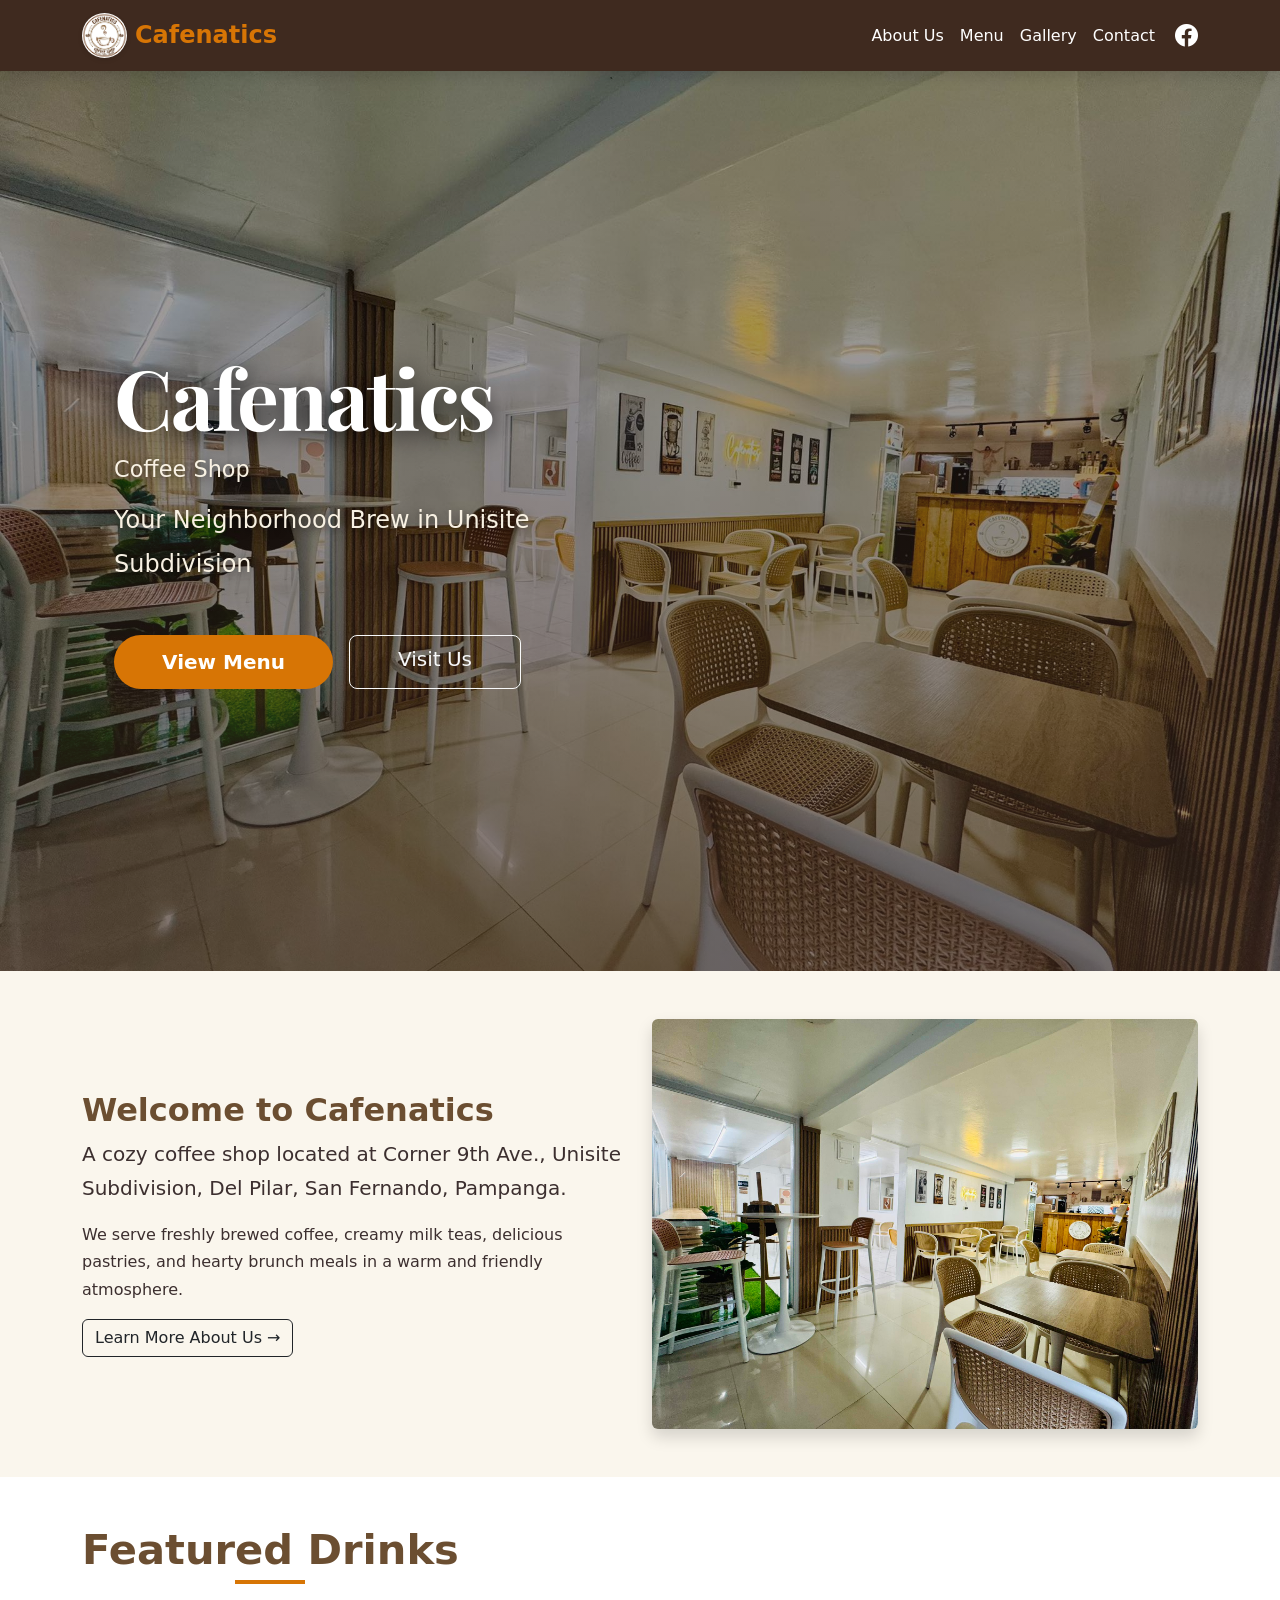
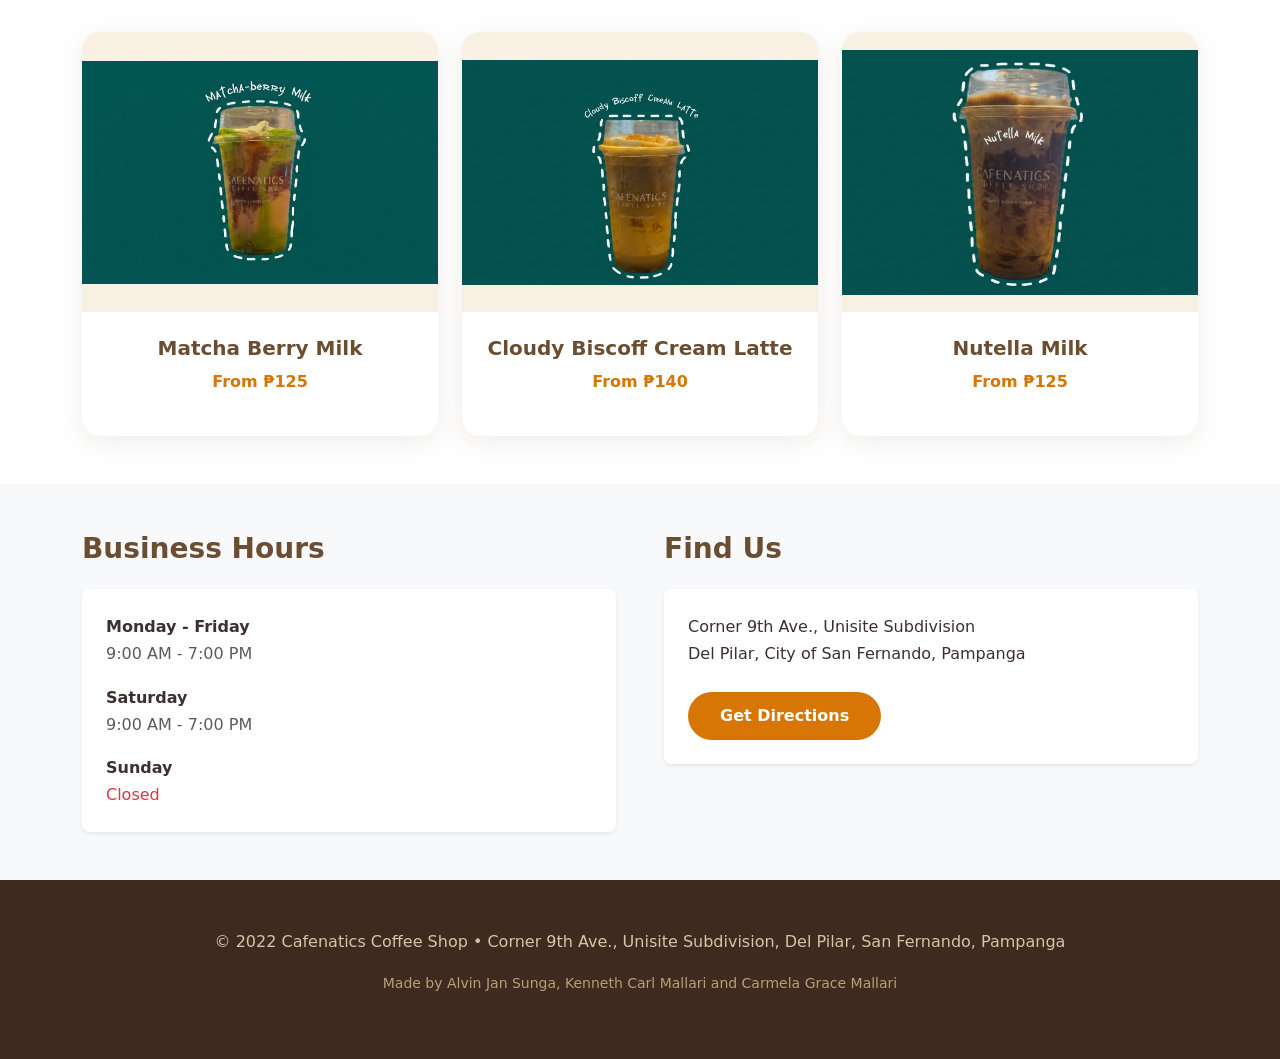
<file: index.html>
<!DOCTYPE html>
<html lang="en">
<head>
    <meta charset="UTF-8">
    <meta name="viewport" content="width=device-width, initial-scale=1.0">
    <title>Cafenatics Coffee Shop | San Fernando, Pampanga</title>
    <meta name="description" content="Cafenatics Coffee Shop - Cozy neighborhood café in Unisite Subdivision, San Fernando, Pampanga. Fresh coffee, milk teas, frappes, pastries & brunch meals.">
    <meta name="keywords" content="Cafenatics, coffee shop San Fernando, Pampanga, milk tea, frappe, brunch">
    <link rel="icon" href="assets/images/Logo.jpg" type="image/x-icon">
    <link href="https://cdn.jsdelivr.net/npm/bootstrap@5.3.3/dist/css/bootstrap.min.css" rel="stylesheet">
    <link rel="stylesheet" href="https://cdn.jsdelivr.net/npm/bootstrap-icons@1.11.3/font/bootstrap-icons.min.css">
    <link rel="stylesheet" href="assets/css/custom.css">
    <link href="https://fonts.googleapis.com/css2?family=Playfair+Display:wght@700&family=Great+Vibes&display=swap" rel="stylesheet">
</head>
<body>
    <!-- Navbar -->
    <nav class="navbar navbar-expand-lg navbar-dark bg-dark sticky-top">
        <div class="container">
            <a class="navbar-brand d-flex align-items-center" href="index.html">
                <img src="assets/images/Logo.jpg" alt="Cafenatics Logo" height="45" class="me-2">
                <span class="fs-4 fw-bold">Cafenatics</span>
            </a>
            <button class="navbar-toggler" type="button" data-bs-toggle="collapse" data-bs-target="#navbarNav">
                <span class="navbar-toggler-icon"></span>
            </button>
            <div class="collapse navbar-collapse" id="navbarNav">
                <ul class="navbar-nav ms-auto align-items-center">
                    <li class="nav-item"><a class="nav-link" href="about.html">About Us</a></li>
                    <li class="nav-item"><a class="nav-link" href="menu.html">Menu</a></li>
                    <li class="nav-item"><a class="nav-link" href="gallery.html">Gallery</a></li>
                    <li class="nav-item"><a class="nav-link" href="contact.html">Contact</a></li>
                    <li class="nav-item">
                        <a href="https://www.facebook.com/CafenaticsCoffeeShop" target="_blank" class="social-fb">
                            <i class="bi bi-facebook"></i>
                        </a>
                    </li>
                </ul>
            </div>
        </div>
    </nav>

    <!-- Hero Section -->
    <header class="hero-home">
        <img src="assets/images/interior.jpg" alt="Cafenatics Coffee Shop Interior" class="interior-bg">
        <div class="container h-100 d-flex align-items-center">
            <div class="row w-100">
                <div class="col-lg-8 col-xl-7">
                    <div class="hero-content">
                        <h1 class="brand-name">Cafenatics</h1>
                        <p class="lead mb-2">Coffee Shop</p>
                        <p class="fs-4 mb-5">Your Neighborhood Brew in Unisite Subdivision</p>
                        <div class="d-flex flex-wrap gap-3">
                            <a href="menu.html" class="btn btn-starbucks btn-lg px-5">View Menu</a>
                            <a href="contact.html" class="btn btn-outline-light btn-lg px-5">Visit Us</a>
                        </div>
                    </div>
                </div>
            </div>
        </div>
    </header>

    <!-- Welcome Section -->
    <section class="py-5">
        <div class="container">
            <div class="row align-items-center">
                <div class="col-lg-6">
                    <h2>Welcome to Cafenatics</h2>
                    <p class="lead">A cozy coffee shop located at Corner 9th Ave., Unisite Subdivision, Del Pilar, San Fernando, Pampanga.</p>
                    <p>We serve freshly brewed coffee, creamy milk teas, delicious pastries, and hearty brunch meals in a warm and friendly atmosphere.</p>
                    <a href="about.html" class="btn btn-outline-dark">Learn More About Us →</a>
                </div>
                <div class="col-lg-6 text-center">
                    <img src="assets/images/interior.jpg" alt="Cafenatics Interior" class="img-fluid rounded shadow">
                </div>
            </div>
        </div>
    </section>

    <!-- Featured Drinks -->
    <section class="py-5 bg-white">
        <div class="container">
            <h2 class="text-center mb-5 section-title">Featured Drinks</h2>
            <div class="row g-4 justify-content-center">
                <div class="col-md-4">
                    <div class="featured-drink text-center">
                        <div class="drink-image-wrapper">
                            <img src="assets/images/Matcha-Berry Milk.png" class="drink-image" alt="Matcha Berry Milk">
                        </div>
                        <div class="p-4">
                            <h5 class="drink-name">Matcha Berry Milk</h5>
                            <p class="price">From ₱125</p>
                        </div>
                    </div>
                </div>
                <div class="col-md-4">
                    <div class="featured-drink text-center">
                        <div class="drink-image-wrapper">
                            <img src="assets/images/Cloudy Biscoff Cream Latte.png" class="drink-image" alt="Cloudy Biscoff Cream Latte">
                        </div>
                        <div class="p-4">
                            <h5 class="drink-name">Cloudy Biscoff Cream Latte</h5>
                            <p class="price">From ₱140</p>
                        </div>
                    </div>
                </div>
                <div class="col-md-4">
                    <div class="featured-drink text-center">
                        <div class="drink-image-wrapper">
                            <img src="assets/images/Nutella Milk.png" class="drink-image" alt="Nutella Milk">
                        </div>
                        <div class="p-4">
                            <h5 class="drink-name">Nutella Milk</h5>
                            <p class="price">From ₱125</p>
                        </div>
                    </div>
                </div>
            </div>
        </div>
    </section>

    <!-- Business Hours & Location -->
  <section class="py-5 bg-light">
        <div class="container">
            <div class="row g-5">
                <div class="col-md-6">
                    <h3 class="mb-4">Business Hours</h3>
                    <div class="bg-white rounded-3 shadow-sm p-4">
                        <div class="mb-3">
                            <strong>Monday - Friday</strong><br>
                            <span class="text-muted">9:00 AM - 7:00 PM</span>
                        </div>
                        <div class="mb-3">
                            <strong>Saturday</strong><br>
                            <span class="text-muted">9:00 AM - 7:00 PM</span>
                        </div>
                        <div>
                            <strong>Sunday</strong><br>
                            <span class="text-danger">Closed</span>
                        </div>
                    </div>
                </div>

                <!-- Find Us -->
                <div class="col-md-6">
                    <h3 class="mb-4">Find Us</h3>
                    <div class="bg-white rounded-3 shadow-sm p-4">
                        <p class="mb-4 lead fs-6">
                            Corner 9th Ave., Unisite Subdivision<br>
                            Del Pilar, City of San Fernando, Pampanga
                        </p>
                        <a href="contact.html" class="btn btn-warning">Get Directions</a>
                    </div>
                </div>
            </div>
        </div>
    </section>

    <!-- Footer -->
       <footer class="py-5 text-center">
        <div class="container">
            <p class="mb-3">
                &copy; 2022 Cafenatics Coffee Shop • Corner 9th Ave., Unisite Subdivision, Del Pilar, San Fernando, Pampanga
            </p>
            <p class="small text-muted">Made by Alvin Jan Sunga, Kenneth Carl Mallari and Carmela Grace Mallari</p>
        </div>
    </footer>

    <script src="https://cdn.jsdelivr.net/npm/bootstrap@5.3.3/dist/js/bootstrap.bundle.min.js"></script>
</body>
</html>
</file>
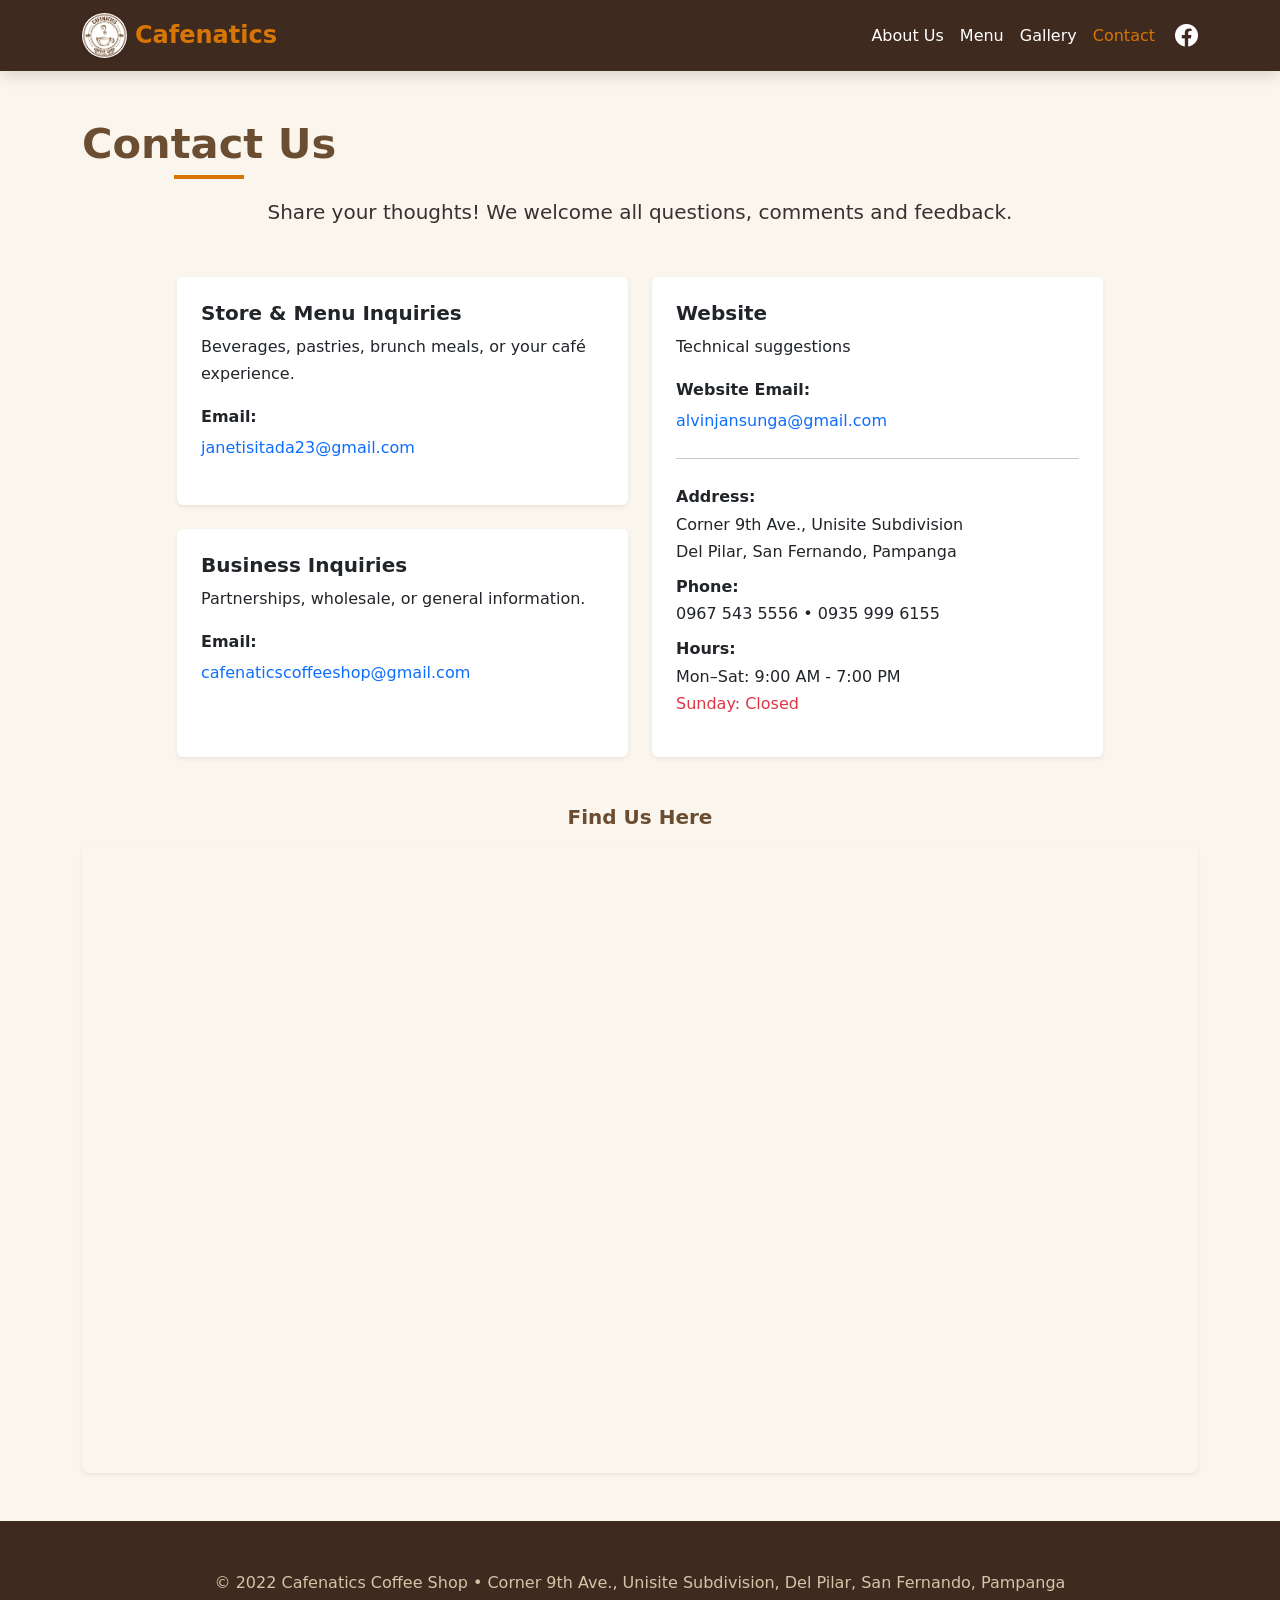
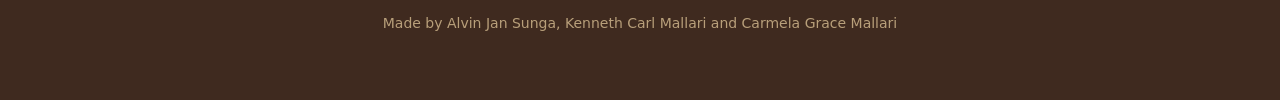
<file: contact.html>
<!DOCTYPE html>
<html lang="en">
<head>
    <meta charset="UTF-8">
    <meta name="viewport" content="width=device-width, initial-scale=1.0">
    <title>Contact Us | Cafenatics Coffee Shop</title>
    <meta name="description" content="Contact Cafenatics Coffee Shop in San Fernando, Pampanga for inquiries about drinks, menu, business, or website.">
    <link rel="icon" href="assets/images/Logo.jpg" type="image/x-icon">
    <link href="https://cdn.jsdelivr.net/npm/bootstrap@5.3.3/dist/css/bootstrap.min.css" rel="stylesheet">
    <link rel="stylesheet" href="https://cdn.jsdelivr.net/npm/bootstrap-icons@1.11.3/font/bootstrap-icons.min.css">
    <link rel="stylesheet" href="assets/css/custom.css">
</head>
<body>
    <nav class="navbar navbar-expand-lg navbar-dark bg-dark sticky-top">
        <div class="container">
            <a class="navbar-brand d-flex align-items-center" href="index.html">
                <img src="assets/images/Logo.jpg" alt="Cafenatics Logo" height="45" class="me-2">
                <span class="fs-4 fw-bold">Cafenatics</span>
            </a>
            <button class="navbar-toggler" type="button" data-bs-toggle="collapse" data-bs-target="#navbarNav">
                <span class="navbar-toggler-icon"></span>
            </button>
            <div class="collapse navbar-collapse" id="navbarNav">
                <ul class="navbar-nav ms-auto align-items-center">
                    <li class="nav-item"><a class="nav-link" href="about.html">About Us</a></li>
                    <li class="nav-item"><a class="nav-link" href="menu.html">Menu</a></li>
                    <li class="nav-item"><a class="nav-link" href="gallery.html">Gallery</a></li>
                    <li class="nav-item"><a class="nav-link active" href="contact.html">Contact</a></li>
                    <li class="nav-item">
                        <a href="https://www.facebook.com/CafenaticsCoffeeShop" target="_blank" class="social-fb">
                            <i class="bi bi-facebook"></i>
                        </a>
                    </li>
                </ul>
            </div>
        </div>
    </nav>

    <div class="container my-5">
        <h1 class="text-center mb-3 section-title">Contact Us</h1>
        
        <p class="lead text-center mb-5">
            Share your thoughts! We welcome all questions, comments and feedback.
        </p>
        
        <div class="row g-4 justify-content-center">
            
            <div class="col-lg-5 col-md-6 d-flex flex-column">
                <div class="card border-0 shadow-sm mb-4 contact-card h-100">
                    <div class="card-body p-4">
                        <h5 class="card-title mb-2">Store & Menu Inquiries</h5>
                        <p class="card-text mb-3">Beverages, pastries, brunch meals, or your café experience.</p>
                        <p class="mb-1"><strong>Email:</strong></p>
                        <a href="mailto:janetisitada23@gmail.com" class="text-decoration-none">janetisitada23@gmail.com</a>
                    </div>
                </div>

                <div class="card border-0 shadow-sm contact-card h-100">
                    <div class="card-body p-4">
                        <h5 class="card-title mb-2">Business Inquiries</h5>
                        <p class="card-text mb-3">Partnerships, wholesale, or general information.</p>
                        <p class="mb-1"><strong>Email:</strong></p>
                        <a href="mailto:cafenaticscoffeeshop@gmail.com" class="text-decoration-none">cafenaticscoffeeshop@gmail.com</a>
                    </div>
                </div>
            </div>

            <div class="col-lg-5 col-md-6">
                <div class="card border-0 shadow-sm contact-card h-100">
                    <div class="card-body p-4">
                        <h5 class="card-title mb-2">Website</h5>
                        <p class="card-text mb-3">Technical suggestions</p>
                        
                        <p class="mb-1"><strong>Website Email:</strong></p>
                        <a href="mailto:alvinjansunga@gmail.com" class="text-decoration-none">alvinjansunga@gmail.com</a>
                        
                        <hr class="my-4">
                        
                        <p class="mb-2"><strong>Address:</strong><br>
                        Corner 9th Ave., Unisite Subdivision<br>
                        Del Pilar, San Fernando, Pampanga</p>
                        
                        <p class="mb-2"><strong>Phone:</strong><br>
                        0967 543 5556 • 0935 999 6155</p>
                        
                        <p><strong>Hours:</strong><br>
                        Mon–Sat: 9:00 AM - 7:00 PM<br>
                        <span class="text-danger">Sunday: Closed</span></p>
                    </div>
                </div>
            </div>

        </div> <div class="mt-5">
            <h5 class="mb-3 text-center">Find Us Here</h5>
            <div class="ratio ratio-16x9 rounded-3 overflow-hidden shadow-sm">
                <iframe src="https://www.google.com/maps/embed?pb=!1m10!1m8!1m3!1d299.4635121232945!2d120.69819569333126!3d15.036955151431819!3m2!1i1024!2i768!4f13.1!5e1!3m2!1sen!2sus!4v1775830747510!5m2!1sen!2sus"
                        style="border:0;" allowfullscreen="" loading="lazy" referrerpolicy="no-referrer-when-downgrade"></iframe>
            </div>
        </div>
    </div>

    <footer class="py-5 text-center">
        <div class="container">
            <p class="mb-3">
                © 2022 Cafenatics Coffee Shop • Corner 9th Ave., Unisite Subdivision, Del Pilar, San Fernando, Pampanga
            </p>
            <p class="small text-muted">Made by Alvin Jan Sunga, Kenneth Carl Mallari and Carmela Grace Mallari</p>
        </div>
    </footer>

    <script src="https://cdn.jsdelivr.net/npm/bootstrap@5.3.3/dist/js/bootstrap.bundle.min.js"></script>
</body>
</html>
</file>
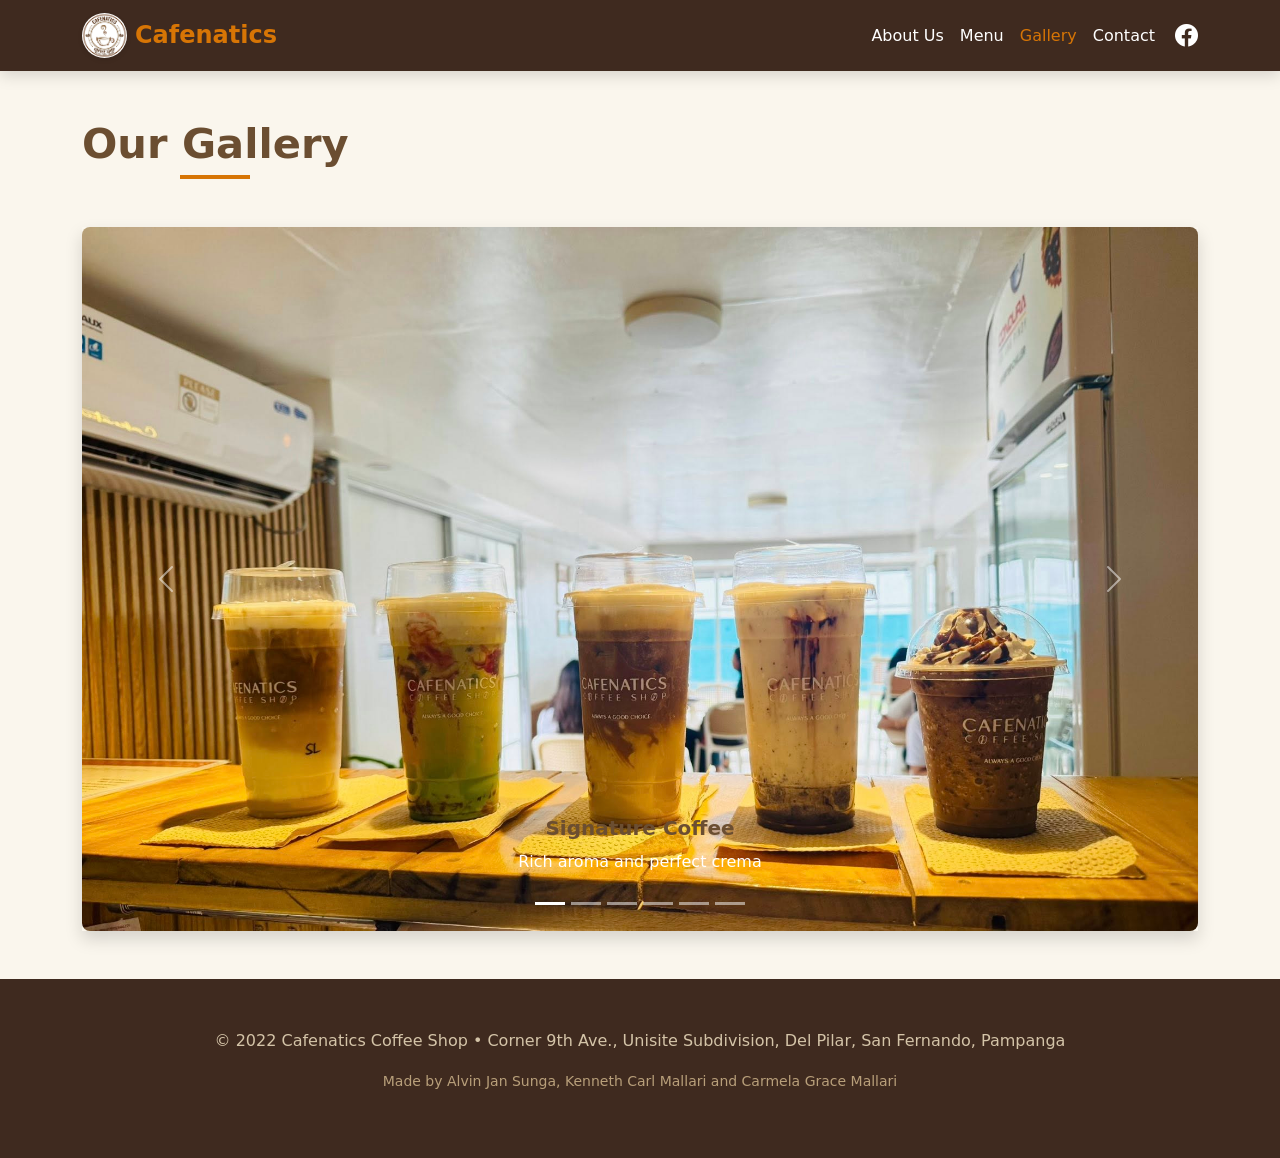
<file: gallery.html>
<!DOCTYPE html>
<html lang="en">
<head>
    <meta charset="UTF-8">
    <meta name="viewport" content="width=device-width, initial-scale=1.0">
    <title>Gallery | Cafenatics Coffee Shop</title>
    <meta name="description" content="Gallery of Cafenatics Coffee Shop - See our drinks, food, interior, and events.">
    <link rel="icon" href="assets/images/Logo.jpg" type="image/x-icon">
    <link href="https://cdn.jsdelivr.net/npm/bootstrap@5.3.3/dist/css/bootstrap.min.css" rel="stylesheet">
    <link rel="stylesheet" href="https://cdn.jsdelivr.net/npm/bootstrap-icons@1.11.3/font/bootstrap-icons.min.css">
    <link rel="stylesheet" href="assets/css/custom.css">
</head>
<body>
    <!-- Navbar -->
    <nav class="navbar navbar-expand-lg navbar-dark bg-dark sticky-top">
        <div class="container">
            <a class="navbar-brand d-flex align-items-center" href="index.html">
                <img src="assets/images/Logo.jpg" alt="Cafenatics Logo" height="45" class="me-2">
                <span class="fs-4 fw-bold">Cafenatics</span>
            </a>
            <button class="navbar-toggler" type="button" data-bs-toggle="collapse" data-bs-target="#navbarNav">
                <span class="navbar-toggler-icon"></span>
            </button>
            <div class="collapse navbar-collapse" id="navbarNav">
                <ul class="navbar-nav ms-auto align-items-center">
                    <li class="nav-item"><a class="nav-link" href="about.html">About Us</a></li>
                    <li class="nav-item"><a class="nav-link" href="menu.html">Menu</a></li>
                    <li class="nav-item"><a class="nav-link active" href="gallery.html">Gallery</a></li>
                    <li class="nav-item"><a class="nav-link" href="contact.html">Contact</a></li>
                    <li class="nav-item">
                        <a href="https://www.facebook.com/CafenaticsCoffeeShop" target="_blank" class="social-fb">
                            <i class="bi bi-facebook"></i>
                        </a>
                    </li>
                </ul>
            </div>
        </div>
    </nav>

    <div class="container my-5">
        <h1 class="text-center section-title mb-5">Our Gallery</h1>
        
        <div id="cafeCarousel" class="carousel slide carousel-fade shadow" data-bs-ride="carousel" data-bs-interval="4000">
            <div class="carousel-indicators">
                <button type="button" data-bs-target="#cafeCarousel" data-bs-slide-to="0" class="active" aria-current="true" aria-label="Slide 1"></button>
                <button type="button" data-bs-target="#cafeCarousel" data-bs-slide-to="1" aria-label="Slide 2"></button>
                <button type="button" data-bs-target="#cafeCarousel" data-bs-slide-to="2" aria-label="Slide 3"></button>
                <button type="button" data-bs-target="#cafeCarousel" data-bs-slide-to="3" aria-label="Slide 4"></button>
                <button type="button" data-bs-target="#cafeCarousel" data-bs-slide-to="4" aria-label="Slide 5"></button>
                <button type="button" data-bs-target="#cafeCarousel" data-bs-slide-to="5" aria-label="Slide 6"></button>
            </div>
            <div class="carousel-inner rounded-3">
                <div class="carousel-item active">
                    <img src="assets/images/Coffee.jpg" class="d-block w-100" alt="Signature Coffee">
                    <div class="carousel-caption d-none d-md-block">
                        <h5>Signature Coffee</h5>
                        <p>Rich aroma and perfect crema</p>
                    </div>
                </div>
                <div class="carousel-item">
                    <img src="assets/images/Soda.png" class="d-block w-100" alt="Refreshing Soda">
                    <div class="carousel-caption d-none d-md-block">
                        <h5>House-Made Sodas</h5>
                        <p>Refreshing and full of flavor</p>
                    </div>
                </div>
                <div class="carousel-item">
                    <img src="assets/images/Brunch.jpg" class="d-block w-100" alt="Brunch">
                    <div class="carousel-caption d-none d-md-block">
                        <h5>Weekend Brunch</h5>
                        <p>Delicious plates to start your day</p>
                    </div>
                </div>
                <div class="carousel-item">
                    <img src="assets/images/cafe-interior.jpg" class="d-block w-100" alt="Cozy Interior">
                    <div class="carousel-caption d-none d-md-block">
                        <h5>Cozy Interior</h5>
                        <p>A warm space to relax and connect</p>
                    </div>
                </div>
                <div class="carousel-item">
                    <img src="assets/images/Pastry.jpg" class="d-block w-100" alt="Fresh Pastries">
                    <div class="carousel-caption d-none d-md-block">
                        <h5>Freshly Baked Pastries</h5>
                        <p>Made with love every morning</p>
                    </div>
                </div>
                <div class="carousel-item">
                    <img src="assets/images/Party Favors.jpg" class="d-block w-100" alt="Party Favors">
                    <div class="carousel-caption d-none d-md-block">
                        <h5>Party Favors & Cakes</h5>
                        <p>Perfect for your special moments</p>
                    </div>
                </div>
            </div>
            <button class="carousel-control-prev" type="button" data-bs-target="#cafeCarousel" data-bs-slide="prev">
                <span class="carousel-control-prev-icon" aria-hidden="true"></span>
                <span class="visually-hidden">Previous</span>
            </button>
            <button class="carousel-control-next" type="button" data-bs-target="#cafeCarousel" data-bs-slide="next">
                <span class="carousel-control-next-icon" aria-hidden="true"></span>
                <span class="visually-hidden">Next</span>
            </button>
        </div>
    </div>

    <!-- Footer -->
       <footer class="py-5 text-center">
        <div class="container">
            <p class="mb-3">
                &copy; 2022 Cafenatics Coffee Shop • Corner 9th Ave., Unisite Subdivision, Del Pilar, San Fernando, Pampanga
            </p>
            <p class="small text-muted">Made by Alvin Jan Sunga, Kenneth Carl Mallari and Carmela Grace Mallari</p>
        </div>
    </footer>

    <script src="https://cdn.jsdelivr.net/npm/bootstrap@5.3.3/dist/js/bootstrap.bundle.min.js"></script>
</body>
</html>
</file>
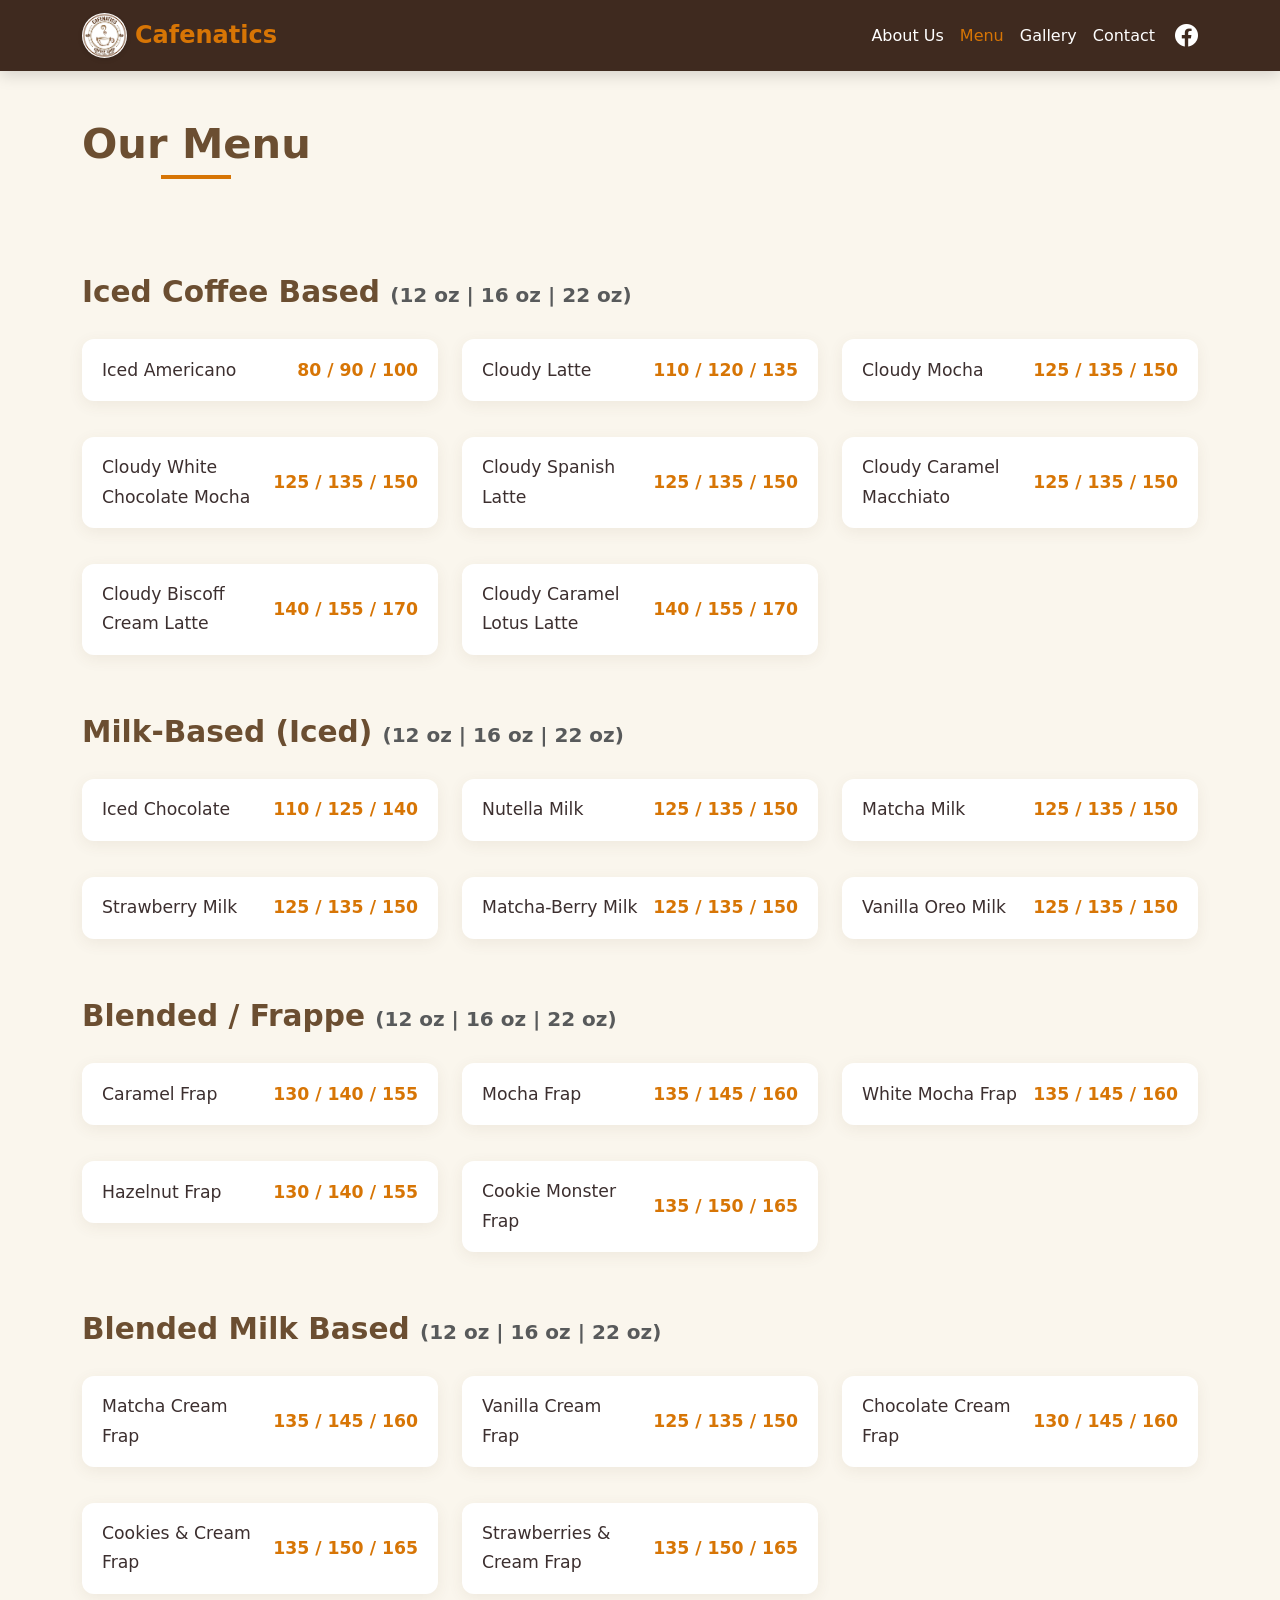
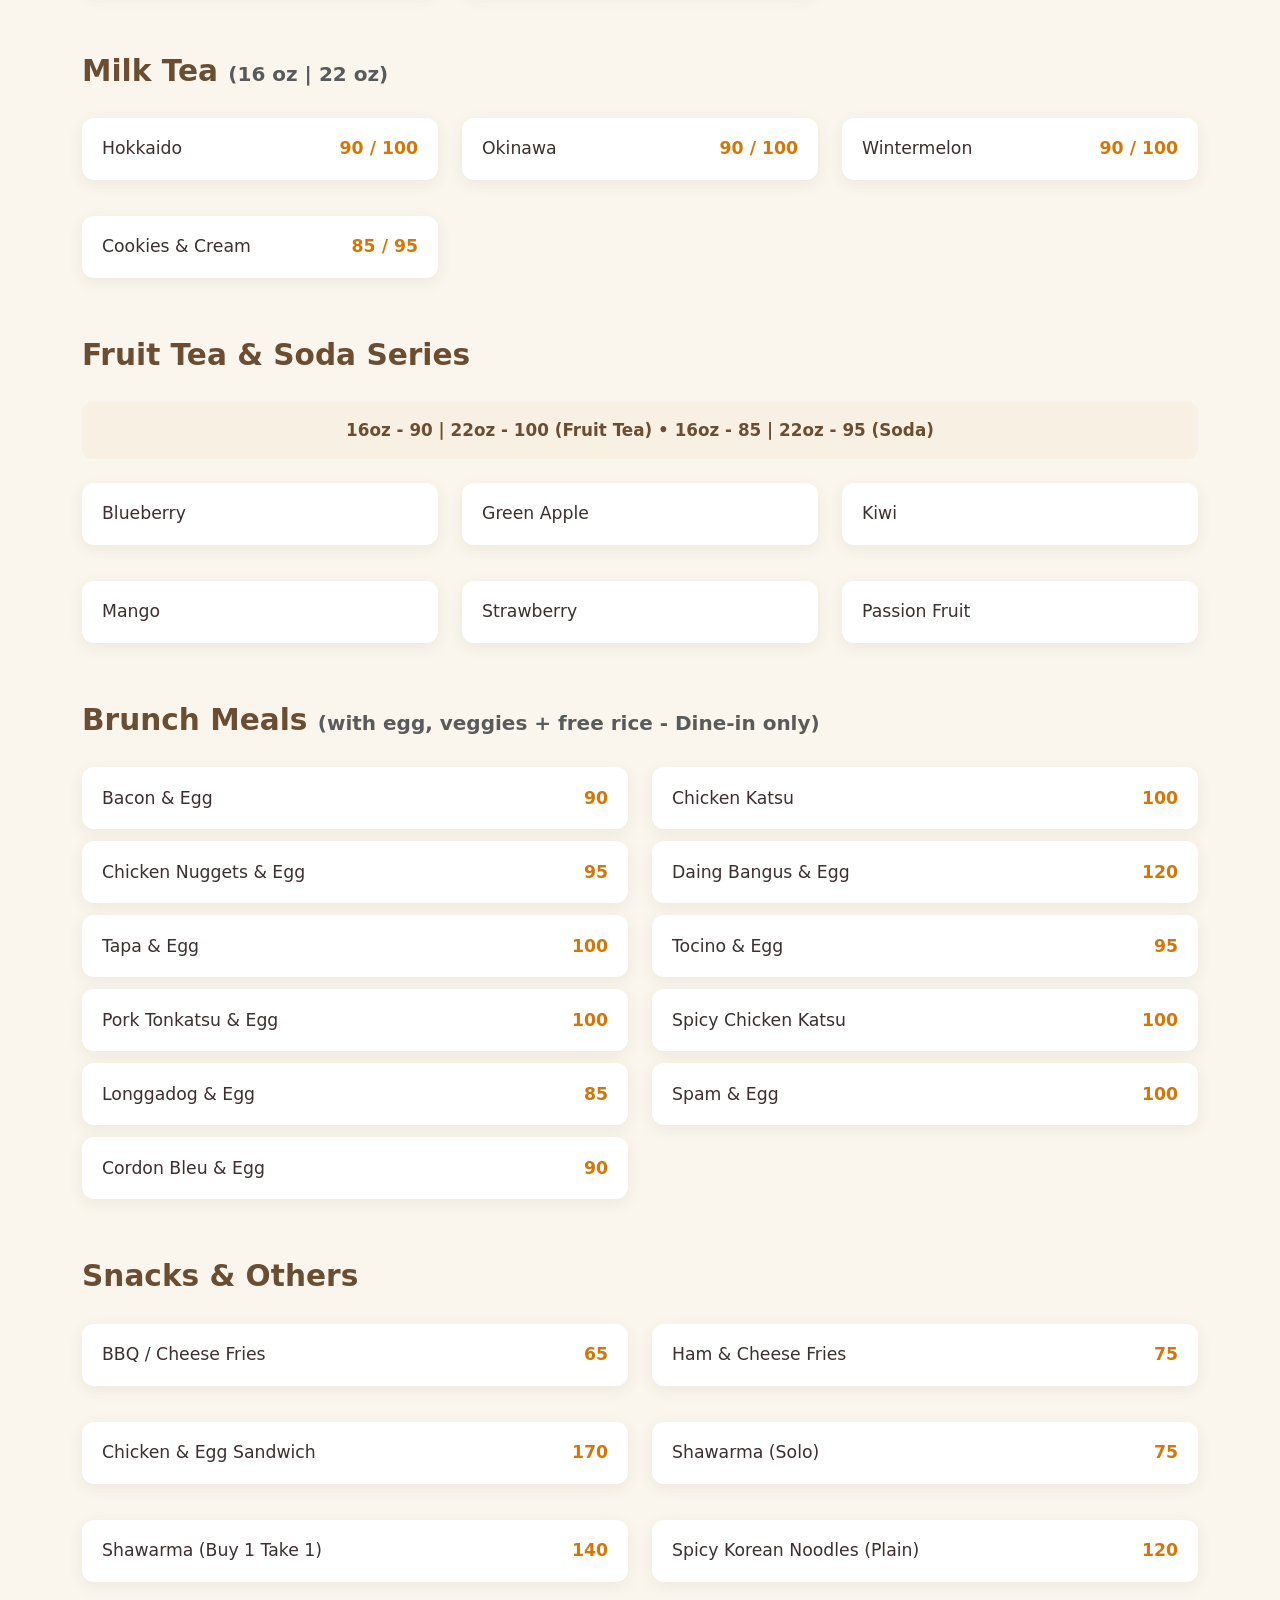
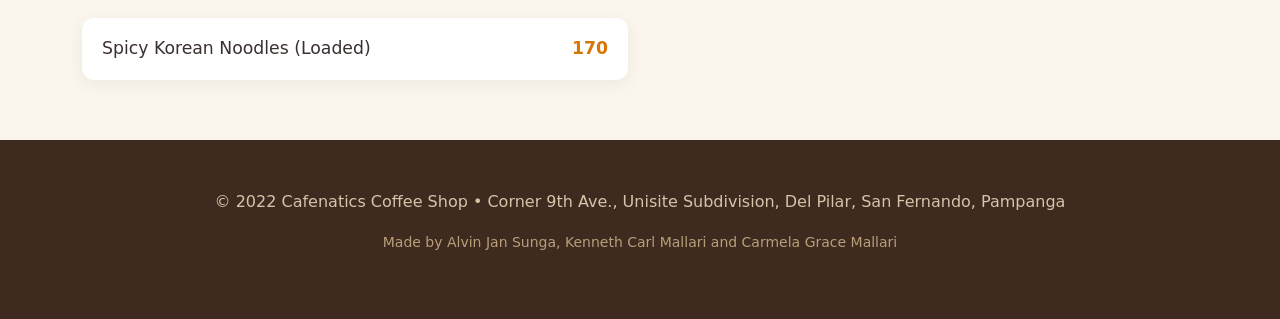
<file: menu.html>
<!DOCTYPE html>
<html lang="en">
<head>
    <meta charset="UTF-8">
    <meta name="viewport" content="width=device-width, initial-scale=1.0">
    <title>Menu | Cafenatics Coffee Shop</title>
    <meta name="description" content="Full menu of Cafenatics Coffee Shop - Iced coffee, milk tea, frappes, brunch meals and snacks in San Fernando, Pampanga.">
    <link rel="icon" href="assets/images/Logo.jpg" type="image/x-icon">
    <link href="https://cdn.jsdelivr.net/npm/bootstrap@5.3.3/dist/css/bootstrap.min.css" rel="stylesheet">
    <link rel="stylesheet" href="https://cdn.jsdelivr.net/npm/bootstrap-icons@1.11.3/font/bootstrap-icons.min.css">
    <link rel="stylesheet" href="assets/css/custom.css">
</head>
<body>
    <!-- Navbar -->
    <nav class="navbar navbar-expand-lg navbar-dark bg-dark sticky-top">
        <div class="container">
            <a class="navbar-brand d-flex align-items-center" href="index.html">
                <img src="assets/images/Logo.jpg" alt="Cafenatics Logo" height="45" class="me-2">
                <span class="fs-4 fw-bold">Cafenatics</span>
            </a>
            <button class="navbar-toggler" type="button" data-bs-toggle="collapse" data-bs-target="#navbarNav">
                <span class="navbar-toggler-icon"></span>
            </button>
            <div class="collapse navbar-collapse" id="navbarNav">
                <ul class="navbar-nav ms-auto align-items-center">
                    <li class="nav-item"><a class="nav-link" href="about.html">About Us</a></li>
                    <li class="nav-item"><a class="nav-link active" href="menu.html">Menu</a></li>
                    <li class="nav-item"><a class="nav-link" href="gallery.html">Gallery</a></li>
                    <li class="nav-item"><a class="nav-link" href="contact.html">Contact</a></li>
                    <li class="nav-item">
                        <a href="https://www.facebook.com/CafenaticsCoffeeShop" target="_blank" class="social-fb">
                            <i class="bi bi-facebook"></i>
                        </a>
                    </li>
                </ul>
            </div>
        </div>
    </nav>

    <div class="container my-5">
        <h1 class="text-center mb-5 section-title">Our Menu</h1>
                <!-- Iced Coffee Based -->
        <div class="mt-5"></div> <!-- Extra spacing before first section -->
        
        <h2 class="menu-section-title">Iced Coffee Based 
            <span class="text-muted fs-5">(12 oz | 16 oz | 22 oz)</span>
        </h2>
        
        <div class="row g-4">
            <div class="col-md-6 col-lg-4"><div class="simple-menu-item">Iced Americano <span class="price">80 / 90 / 100</span></div></div>
            <div class="col-md-6 col-lg-4"><div class="simple-menu-item">Cloudy Latte <span class="price">110 / 120 / 135</span></div></div>
            <div class="col-md-6 col-lg-4"><div class="simple-menu-item">Cloudy Mocha <span class="price">125 / 135 / 150</span></div></div>
            <div class="col-md-6 col-lg-4"><div class="simple-menu-item">Cloudy White Chocolate Mocha <span class="price">125 / 135 / 150</span></div></div>
            <div class="col-md-6 col-lg-4"><div class="simple-menu-item">Cloudy Spanish Latte <span class="price">125 / 135 / 150</span></div></div>
            <div class="col-md-6 col-lg-4"><div class="simple-menu-item">Cloudy Caramel Macchiato <span class="price">125 / 135 / 150</span></div></div>
            <div class="col-md-6 col-lg-4"><div class="simple-menu-item">Cloudy Biscoff Cream Latte <span class="price">140 / 155 / 170</span></div></div>
            <div class="col-md-6 col-lg-4"><div class="simple-menu-item">Cloudy Caramel Lotus Latte <span class="price">140 / 155 / 170</span></div></div>
        </div>

        <!-- Milk-Based (Iced) -->
        <h2 class="menu-section-title mt-5">Milk-Based (Iced) <span class="text-muted fs-5">(12 oz | 16 oz | 22 oz)</span></h2>
        <div class="row g-4">
            <div class="col-md-6 col-lg-4"><div class="simple-menu-item">Iced Chocolate <span class="price">110 / 125 / 140</span></div></div>
            <div class="col-md-6 col-lg-4"><div class="simple-menu-item">Nutella Milk <span class="price">125 / 135 / 150</span></div></div>
            <div class="col-md-6 col-lg-4"><div class="simple-menu-item">Matcha Milk <span class="price">125 / 135 / 150</span></div></div>
            <div class="col-md-6 col-lg-4"><div class="simple-menu-item">Strawberry Milk <span class="price">125 / 135 / 150</span></div></div>
            <div class="col-md-6 col-lg-4"><div class="simple-menu-item">Matcha-Berry Milk <span class="price">125 / 135 / 150</span></div></div>
            <div class="col-md-6 col-lg-4"><div class="simple-menu-item">Vanilla Oreo Milk <span class="price">125 / 135 / 150</span></div></div>
        </div>

        <!-- Blended / Frappe -->
        <h2 class="menu-section-title mt-5">Blended / Frappe <span class="text-muted fs-5">(12 oz | 16 oz | 22 oz)</span></h2>
        <div class="row g-4">
            <div class="col-md-6 col-lg-4"><div class="simple-menu-item">Caramel Frap <span class="price">130 / 140 / 155</span></div></div>
            <div class="col-md-6 col-lg-4"><div class="simple-menu-item">Mocha Frap <span class="price">135 / 145 / 160</span></div></div>
            <div class="col-md-6 col-lg-4"><div class="simple-menu-item">White Mocha Frap <span class="price">135 / 145 / 160</span></div></div>
            <div class="col-md-6 col-lg-4"><div class="simple-menu-item">Hazelnut Frap <span class="price">130 / 140 / 155</span></div></div>
            <div class="col-md-6 col-lg-4"><div class="simple-menu-item">Cookie Monster Frap <span class="price">135 / 150 / 165</span></div></div>
        </div>

        <!-- Blended Milk Based -->
        <h2 class="menu-section-title mt-5">Blended Milk Based <span class="text-muted fs-5">(12 oz | 16 oz | 22 oz)</span></h2>
        <div class="row g-4">
            <div class="col-md-6 col-lg-4"><div class="simple-menu-item">Matcha Cream Frap <span class="price">135 / 145 / 160</span></div></div>
            <div class="col-md-6 col-lg-4"><div class="simple-menu-item">Vanilla Cream Frap <span class="price">125 / 135 / 150</span></div></div>
            <div class="col-md-6 col-lg-4"><div class="simple-menu-item">Chocolate Cream Frap <span class="price">130 / 145 / 160</span></div></div>
            <div class="col-md-6 col-lg-4"><div class="simple-menu-item">Cookies & Cream Frap <span class="price">135 / 150 / 165</span></div></div>
            <div class="col-md-6 col-lg-4"><div class="simple-menu-item">Strawberries & Cream Frap <span class="price">135 / 150 / 165</span></div></div>
        </div>

        <!-- Milk Tea -->
        <h2 class="menu-section-title mt-5">Milk Tea <span class="text-muted fs-5">(16 oz | 22 oz)</span></h2>
        <div class="row g-4">
            <div class="col-md-6 col-lg-4"><div class="simple-menu-item">Hokkaido <span class="price">90 / 100</span></div></div>
            <div class="col-md-6 col-lg-4"><div class="simple-menu-item">Okinawa <span class="price">90 / 100</span></div></div>
            <div class="col-md-6 col-lg-4"><div class="simple-menu-item">Wintermelon <span class="price">90 / 100</span></div></div>
            <div class="col-md-6 col-lg-4"><div class="simple-menu-item">Cookies & Cream <span class="price">85 / 95</span></div></div>
        </div>

        <!-- Fruit Tea & Soda Series -->
        <h2 class="menu-section-title mt-5">Fruit Tea & Soda Series</h2>
        <div class="price-note text-center mb-4">
            16oz - 90 | 22oz - 100 (Fruit Tea) • 16oz - 85 | 22oz - 95 (Soda)
        </div>
        <div class="row g-4">
            <div class="col-md-6 col-lg-4"><div class="simple-menu-item">Blueberry</div></div>
            <div class="col-md-6 col-lg-4"><div class="simple-menu-item">Green Apple</div></div>
            <div class="col-md-6 col-lg-4"><div class="simple-menu-item">Kiwi</div></div>
            <div class="col-md-6 col-lg-4"><div class="simple-menu-item">Mango</div></div>
            <div class="col-md-6 col-lg-4"><div class="simple-menu-item">Strawberry</div></div>
            <div class="col-md-6 col-lg-4"><div class="simple-menu-item">Passion Fruit</div></div>
        </div>

        <!-- Brunch Meals -->
        <h2 class="menu-section-title mt-5">Brunch Meals <span class="text-muted fs-5">(with egg, veggies + free rice - Dine-in only)</span></h2>
        <div class="row g-4">
            <div class="col-md-6">
                <div class="simple-menu-item">Bacon & Egg <span class="price">90</span></div>
                <div class="simple-menu-item">Chicken Nuggets & Egg <span class="price">95</span></div>
                <div class="simple-menu-item">Tapa & Egg <span class="price">100</span></div>
                <div class="simple-menu-item">Pork Tonkatsu & Egg <span class="price">100</span></div>
                <div class="simple-menu-item">Longgadog & Egg <span class="price">85</span></div>
                <div class="simple-menu-item">Cordon Bleu & Egg <span class="price">90</span></div>
            </div>
            <div class="col-md-6">
                <div class="simple-menu-item">Chicken Katsu <span class="price">100</span></div>
                <div class="simple-menu-item">Daing Bangus & Egg <span class="price">120</span></div>
                <div class="simple-menu-item">Tocino & Egg <span class="price">95</span></div>
                <div class="simple-menu-item">Spicy Chicken Katsu <span class="price">100</span></div>
                <div class="simple-menu-item">Spam & Egg <span class="price">100</span></div>
            </div>
        </div>

        <!-- Snacks & Others -->
        <h2 class="menu-section-title mt-5">Snacks & Others</h2>
        <div class="row g-4">
            <div class="col-md-6"><div class="simple-menu-item">BBQ / Cheese Fries <span class="price">65</span></div></div>
            <div class="col-md-6"><div class="simple-menu-item">Ham & Cheese Fries <span class="price">75</span></div></div>
            <div class="col-md-6"><div class="simple-menu-item">Chicken & Egg Sandwich <span class="price">170</span></div></div>
            <div class="col-md-6"><div class="simple-menu-item">Shawarma (Solo) <span class="price">75</span></div></div>
            <div class="col-md-6"><div class="simple-menu-item">Shawarma (Buy 1 Take 1) <span class="price">140</span></div></div>
            <div class="col-md-6"><div class="simple-menu-item">Spicy Korean Noodles (Plain) <span class="price">120</span></div></div>
            <div class="col-md-6"><div class="simple-menu-item">Spicy Korean Noodles (Loaded) <span class="price">170</span></div></div>
        </div>
    </div>

    <!-- Footer -->
    <footer class="py-5 text-center">
        <div class="container">
            <p class="mb-3">
                &copy; 2022 Cafenatics Coffee Shop • Corner 9th Ave., Unisite Subdivision, Del Pilar, San Fernando, Pampanga
            </p>
            <p class="small text-muted">Made by Alvin Jan Sunga, Kenneth Carl Mallari and Carmela Grace Mallari</p>
        </div>
    </footer>

    <script src="https://cdn.jsdelivr.net/npm/bootstrap@5.3.3/dist/js/bootstrap.bundle.min.js"></script>
</body>
</html>
</file>
<file: assets/css/custom.css>
:root {
  --primary-brown: #6B4E31;
  --dark-brown: #3F2A1F;        
  --accent-gold: #d77505;
  --cream: #F8F1E3;
  --light-cream: #FAF6ED;
  --soft-cream: #f5e9d2;
  --white: #FFFFFF;
  --text-dark: #3C2F2F;
  --text-light: #f8f1e3;
}

body {
  font-family: system-ui, -apple-system, BlinkMacSystemFont, 'Segoe UI', Roboto, sans-serif;
  background-color: var(--light-cream);
  color: var(--text-dark);
  line-height: 1.7;
  overflow-x: hidden;
}

h1, h2, h3, h4, h5, h6 {
  color: var(--primary-brown);
  font-weight: 700;
}

.navbar {
  background-color: var(--dark-brown) !important;
  box-shadow: 0 4px 15px rgba(0, 0, 0, 0.15);
}

.navbar-brand {
  color: var(--accent-gold) !important;
  font-size: 1.75rem;
  font-weight: 700;
}

.navbar-brand img {
  width: 45px;          
  height: 45px;
  border-radius: 50%;    
  object-fit: cover;    
  box-shadow: 0 2px 5px rgba(0,0,0,0.1);
}

.nav-link {
  color: #ffffff !important;
  font-weight: 500;
}

.nav-link:hover, .nav-link.active {
  color: var(--accent-gold) !important;
}

.navbar .social-fb {
  color: #ffffff;
  font-size: 1.45rem;
  margin-left: 12px;
  transition: all 0.3s ease;
}

.navbar .social-fb:hover {
  color: var(--accent-gold);
  transform: scale(1.1);
}

.btn-starbucks, .btn-visit, .btn-warning, .btn-primary {
  background-color: var(--accent-gold);
  color: white;
  border: none;
  padding: 12px 32px;
  font-weight: 600;
  border-radius: 30px;
  transition: all 0.3s ease;
}

.btn-starbucks:hover, .btn-visit:hover, .btn-warning:hover, .btn-primary:hover {
  background-color: #b35c00;
  transform: translateY(-3px);
}

.section-title {
  position: relative;
  display: inline-block;
  padding-bottom: 10px;
  color: var(--primary-brown);
  font-size: 2.6rem;
}

.section-title:after {
  content: '';
  position: absolute;
  bottom: 0;
  left: 50%;
  transform: translateX(-50%);
  width: 70px;
  height: 4px;
  background: var(--accent-gold);
}

.menu-section-title {
  color: var(--primary-brown);
  font-size: 1.85rem;
  font-weight: 700;
  margin-top: 3rem;
  margin-bottom: 1.8rem;
}

.menu-section-title:first-of-type {
  margin-top: 2rem;
}

.simple-menu-item {
  background: white;
  padding: 16px 20px;
  border-radius: 12px;
  box-shadow: 0 4px 15px rgba(107, 78, 49, 0.08);
  font-size: 1.08rem;
  font-weight: 500;
  transition: all 0.3s ease;
  display: flex;
  justify-content: space-between;
  align-items: center;
  min-height: 62px;
  margin-bottom: 12px;
}

.simple-menu-item:hover {
  transform: translateY(-4px);
  box-shadow: 0 12px 30px rgba(107, 78, 49, 0.15);
  color: var(--primary-brown);
}

.simple-menu-item .price {
  color: var(--accent-gold);
  font-weight: 700;
  white-space: nowrap;
  margin-left: 12px;
}

.price-note {
  background: var(--cream);
  padding: 14px 20px;
  border-radius: 10px;
  font-weight: 600;
  color: var(--primary-brown);
  font-size: 1.05rem;
  margin-bottom: 1.5rem;
}

.featured-drink {
  background: var(--white);
  border-radius: 18px;
  overflow: hidden;
  box-shadow: 0 6px 25px rgba(107, 78, 49, 0.1);
  transition: all 0.4s ease;
  height: 100%;
}

.drink-image-wrapper {
  height: 280px;
  overflow: hidden;
  background-color: var(--cream);
}

.drink-image {
  width: 100%;
  height: 100%;
  object-fit: contain;
  transition: transform 0.5s ease;
}

.featured-drink:hover .drink-image {
  transform: scale(1.06);
}

.drink-name {
  font-weight: 600;
  color: var(--primary-brown);
}

.price {
  color: var(--accent-gold);
  font-weight: 700;
}

.hero-home, .about-hero {
  min-height: 100vh;
  position: relative;
  display: flex;
  align-items: center;
  overflow: hidden;
  color: white;
}

.interior-bg {
  position: absolute;
  top: 0;
  left: 0;
  width: 100%;
  height: 100%;
  object-fit: cover;
  z-index: 1;
}

.hero-home::after,
.about-hero::after {
  content: '';
  position: absolute;
  top: 0;
  left: 0;
  width: 100%;
  height: 100%;
  background: linear-gradient(
    rgba(0, 0, 0, 0.30), 
    rgba(63, 42, 31, 0.65)
  ) !important;
  z-index: 2;
}

.hero-content, .about-content {
  position: relative;
  z-index: 3;
  max-width: 580px;
  padding: 2rem;
}

.about-hero h1,
.hero-home .brand-name {
  font-family: 'Playfair Display', serif;
  font-size: 4.8rem;
  font-weight: 700;
  letter-spacing: -2px;
  line-height: 1.05;
  text-shadow: 0 4px 25px rgba(0,0,0,0.8);
}

.hero-home .brand-name {
  font-size: 5.2rem;
  color: #ffffff;               
}

.about-hero h1 {
  font-size: 4.8rem;
  color: white;
  text-shadow: 0 4px 20px rgba(0,0,0,0.7);
}

.about-text p,
.hero-content p {
  font-size: 1.18rem;
  line-height: 1.85;
  color: #f8f1e3 !important;
  text-shadow: 0 2px 10px rgba(0, 0, 0, 0.55);
}

.hero-content .lead {
  color: #f5e9d2;
  font-weight: 500;
  font-size: 1.4rem;
  text-shadow: 0 2px 8px rgba(0, 0, 0, 0.5);
}

.about-video {
  position: relative;      
  z-index: 10;            
  border-radius: 15px;
  overflow: hidden;
  box-shadow: 0 10px 30px rgba(0, 0, 0, 0.5); 
  max-width: 480px;
  margin: 0 auto;
  background: #000;        
}

.about-video video {
  width: 100% !important;
  height: auto !important;
  display: block;
}

footer {
  background-color: var(--dark-brown);
  color: #d4c4a8;
}

footer p {
  color: #d4c4a8;
}

footer .text-muted {
  color: #b89f7a !important;
}

.social-icons a {
  color: #d4c4a8;
  font-size: 1.8rem;
  margin: 0 12px;
  transition: all 0.3s ease;
}

.social-icons a:hover {
  color: var(--accent-gold);
  transform: translateY(-3px);
}

.about-image {
  border-radius: 15px;
  box-shadow: 0 10px 30px rgba(107, 78, 49, 0.15);
  height: 100%;
  object-fit: cover;
}

.contact-card {
  transition: all 0.3s ease;
}

.contact-card:hover {
  transform: translateY(-5px);
  box-shadow: 0 15px 35px rgba(107, 78, 49, 0.12) !important;
}

.card-body {
  padding: 1.5rem !important;
}

.business-card {
  background: white;
  border-radius: 12px;
  box-shadow: 0 4px 20px rgba(107, 78, 49, 0.08);
  padding: 1.75rem;
}

.business-card strong {
  color: var(--primary-brown);
}

@media (max-width: 991px) {
  .navbar-collapse {
    background-color: var(--dark-brown);
    padding: 1rem 0;
    box-shadow: 0 10px 20px rgba(0, 0, 0, 0.2);
  }

  .about-hero h1 {
    font-size: 3.5rem;
  }
  
  .about-video {
    max-width: 100%;
    margin-bottom: 40px;
  }
}

@media (max-width: 768px) {
  .about-hero h1,
  .hero-home .brand-name {
    font-size: 3.6rem;
  }

  .menu-section-title {
    font-size: 1.65rem;
    margin-top: 2.5rem;
  }

  .simple-menu-item {
    font-size: 1.02rem;
    padding: 14px 18px;
    min-height: 58px;
    margin-bottom: 12px;
  }
}
</file>
